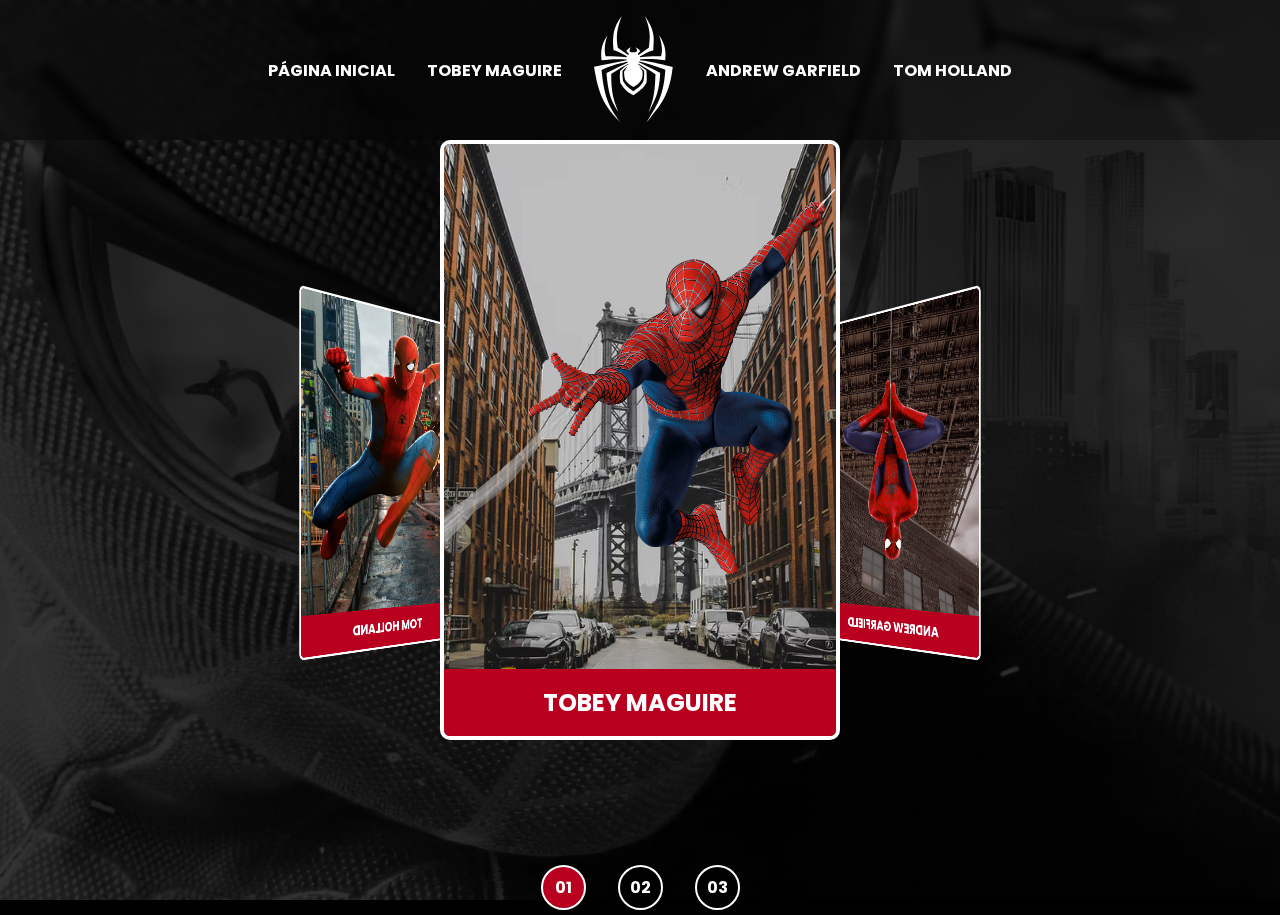
<file: index.html>
<!DOCTYPE html>
<html lang="pt-BR">
<head>
  <meta charset="UTF-8">
  <meta name="viewport" content="width=device-width, initial-scale=1.0">
  <meta name="description" content="Explore o Multiverso do Spider-Man com Tobey Maguire, Andrew Garfield e Tom Holland.">
  <title>Spider-Man | Multiverso</title>
  <link rel="stylesheet" href="./assets/css/home-page-styles.css">
</head>
<body id="home">
  <nav class="s-menu" role="navigation" aria-label="Menu Principal">
    <ul>
      <li class="s-menu__item"><a href="#home">Página Inicial</a></li>
      <li class="s-menu__item"><a href="./pages/tobey-maguire/spiderman1.html">Tobey Maguire</a></li>
      <li class="s-menu__item s-menu__icon">
        <img src="./assets/images/icons/spider.svg" alt="Ícone Spider-Man Multiverse">
      </li>
      <li class="s-menu__item"><a href="./pages/andrew-garfield/spiderman1.html">Andrew Garfield</a></li>
      <li class="s-menu__item"><a href="./pages/tom-holland/spiderman1.html">Tom Holland</a></li>
    </ul>
  </nav>

  <main class="s-container" role="main">
    <div class="s-cards-carousel" style="transform: translateZ(-40vw) rotateY(0deg);">
      <a href="./pages/tobey-maguire/spiderman1.html" class="s-card" id="spider-man-01">
        <img class="s-card__background" src="./assets/images/pic-sm-bg-01.jpg" alt="">
        <img class="s-card__image" src="./assets/images/spider-man-01.png" alt="Tobey Maguire como Homem-Aranha">
        <h2 class="s-card__title">Tobey Maguire</h2>
      </a>
      <a href="./pages/andrew-garfield/spiderman1.html" class="s-card" id="spider-man-02">
        <img class="s-card__background" src="./assets/images/pic-sm-bg-03.jpg" alt="">
        <img class="s-card__image" src="./assets/images/spider-man-03.png" alt="Andrew Garfield como Homem-Aranha">
        <h2 class="s-card__title">Andrew Garfield</h2>
      </a>
      <a href="./pages/tom-holland/spiderman1.html" class="s-card" id="spider-man-03">
        <img class="s-card__background" src="./assets/images/pic-sm-bg-02.jpg" alt="">
        <img class="s-card__image" src="./assets/images/spider-man-02.png" alt="Tom Holland como Homem-Aranha">
        <h2 class="s-card__title">Tom Holland</h2>
      </a>
    </div>
  </main>

  <nav class="s-controller" role="navigation" aria-label="Controles do Carrossel">
    <div id="1" class="s-controller__button s-controller__button--active" role="button" tabindex="0">01</div>
    <div id="2" class="s-controller__button" role="button" tabindex="0">02</div>
    <div id="3" class="s-controller__button" role="button" tabindex="0">03</div>
  </nav>

  <script src="./assets/scripts/home.js"></script>
</body>
</html>
</file>
<file: assets/css/home-page-styles.css>
@import url('reset.css');
@import url('global.css');

body {
  background-color: var(--black);
  overflow: hidden;
}

body::before {
  content: "";
  background-image: url('../images/spider-man-background.jpg');
  background-repeat: no-repeat;
  background-position: center;
  background-size: cover;
  position: fixed;
  top: 0;
  left: 0;
  width: 100%;
  height: 100%;
  opacity: 0.2;
  z-index: -2;
  transition: var(--transition);
}

#spider-man-01-hovered::before { background-image: url('../images/pic-sm-bg-01.jpg'); opacity: 0.4; }
#spider-man-02-hovered::before { background-image: url('../images/pic-sm-bg-03.jpg'); opacity: 0.4; }
#spider-man-03-hovered::before { background-image: url('../images/pic-sm-bg-02.jpg'); opacity: 0.4; }

.s-menu {
  padding: 1rem 0;
  width: 100%;
  text-align: center;
  position: relative;
  background: rgba(0,0,0,0.3);
  z-index: 10;
  backdrop-filter: blur(5px);
}

.s-menu ul { display: flex; justify-content: center; align-items: center; gap: 2rem; }
.s-menu__item { display: inline-block; text-transform: uppercase; font-weight: 700; }
.s-menu__item a:hover { color: var(--primary-color); }
.s-menu__icon img { width: 80px; }

.s-container {
  position: relative;
  display: flex;
  align-items: center;
  justify-content: center;
  height: calc(100vh - 125px);
  perspective: 1000px;
}

.s-cards-carousel {
  display: flex;
  justify-content: center;
  width: 100%;
  height: 100%;
  transform-style: preserve-3d;
  transition: var(--transition);
}

.s-card {
  border: 4px solid var(--white);
  border-radius: var(--border-radius);
  width: 100%;
  max-width: 400px;
  height: 600px;
  position: absolute;
  overflow: hidden;
  transition: var(--transition);
}

.s-card:nth-child(1) { transform: rotateY(0deg) translateZ(40vw); }
.s-card:nth-child(2) { transform: rotateY(120deg) translateZ(40vw); }
.s-card:nth-child(3) { transform: rotateY(240deg) translateZ(40vw); }

.s-card__background { position: absolute; width: 100%; height: 100%; object-fit: cover; z-index: -1; transition: var(--transition); opacity: 1; }
.s-card__image { width: 100%; height: 80%; object-fit: contain; position: relative; transition: var(--transition); }
.s-card__title { position: absolute; bottom: 0; width: 100%; background-color: var(--primary-color); padding: 1rem; text-align: center; font-size: 1.5rem; text-transform: uppercase; font-weight: 700; }

.s-card:hover .s-card__background { opacity: 0; }
.s-card:hover .s-card__image { transform: scale(1.1); }
.s-card--hovered { border-color: var(--primary-color); }

.s-controller { width: 100%; display: flex; justify-content: center; align-items: center; margin-top: -50px; position: relative; z-index: 10; }
.s-controller__button {
  width: 45px;
  height: 45px;
  border: 2px solid var(--white);
  border-radius: 50%;
  background-color: var(--black);
  display: flex;
  align-items: center;
  justify-content: center;
  font-weight: 700;
  margin: 0 1rem;
  cursor: pointer;
  transition: var(--transition);
}
.s-controller__button--active { background-color: var(--primary-color); }
.s-controller__button:hover { transform: scale(1.1); }
</file>
